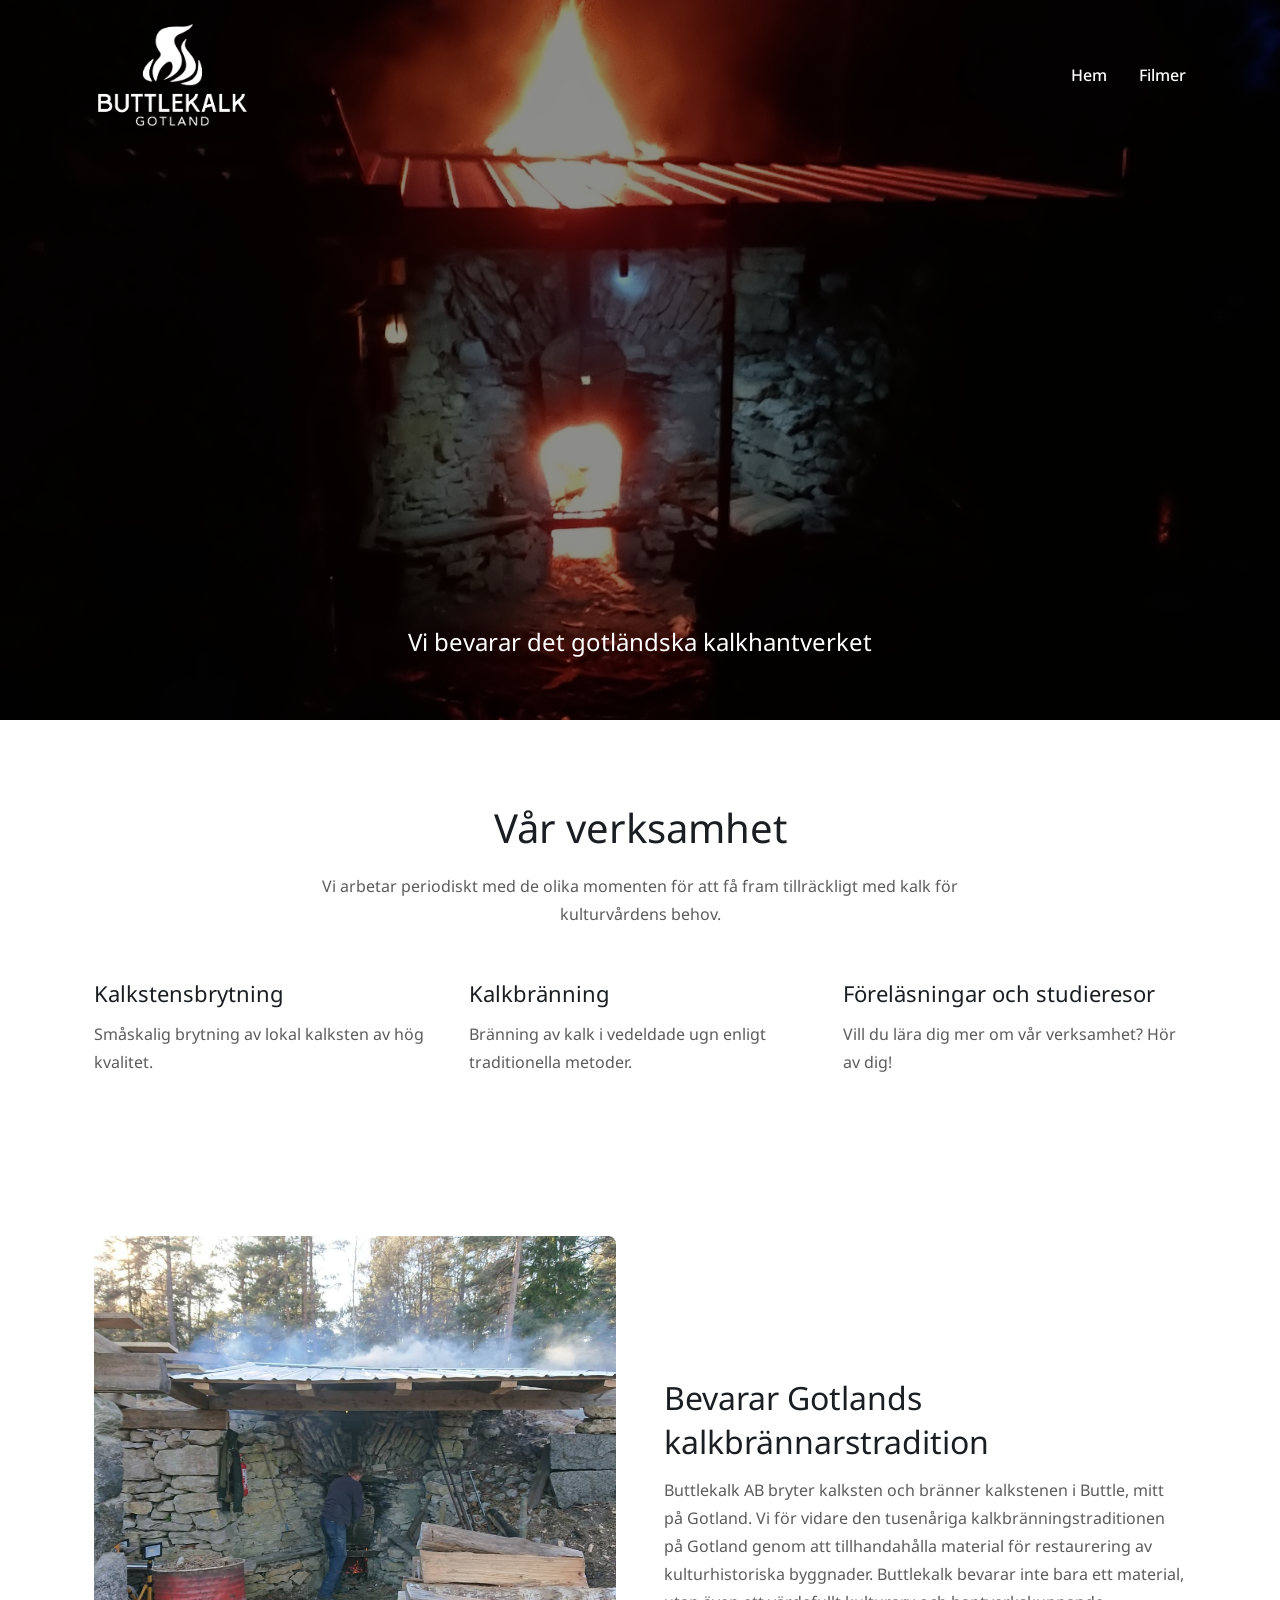
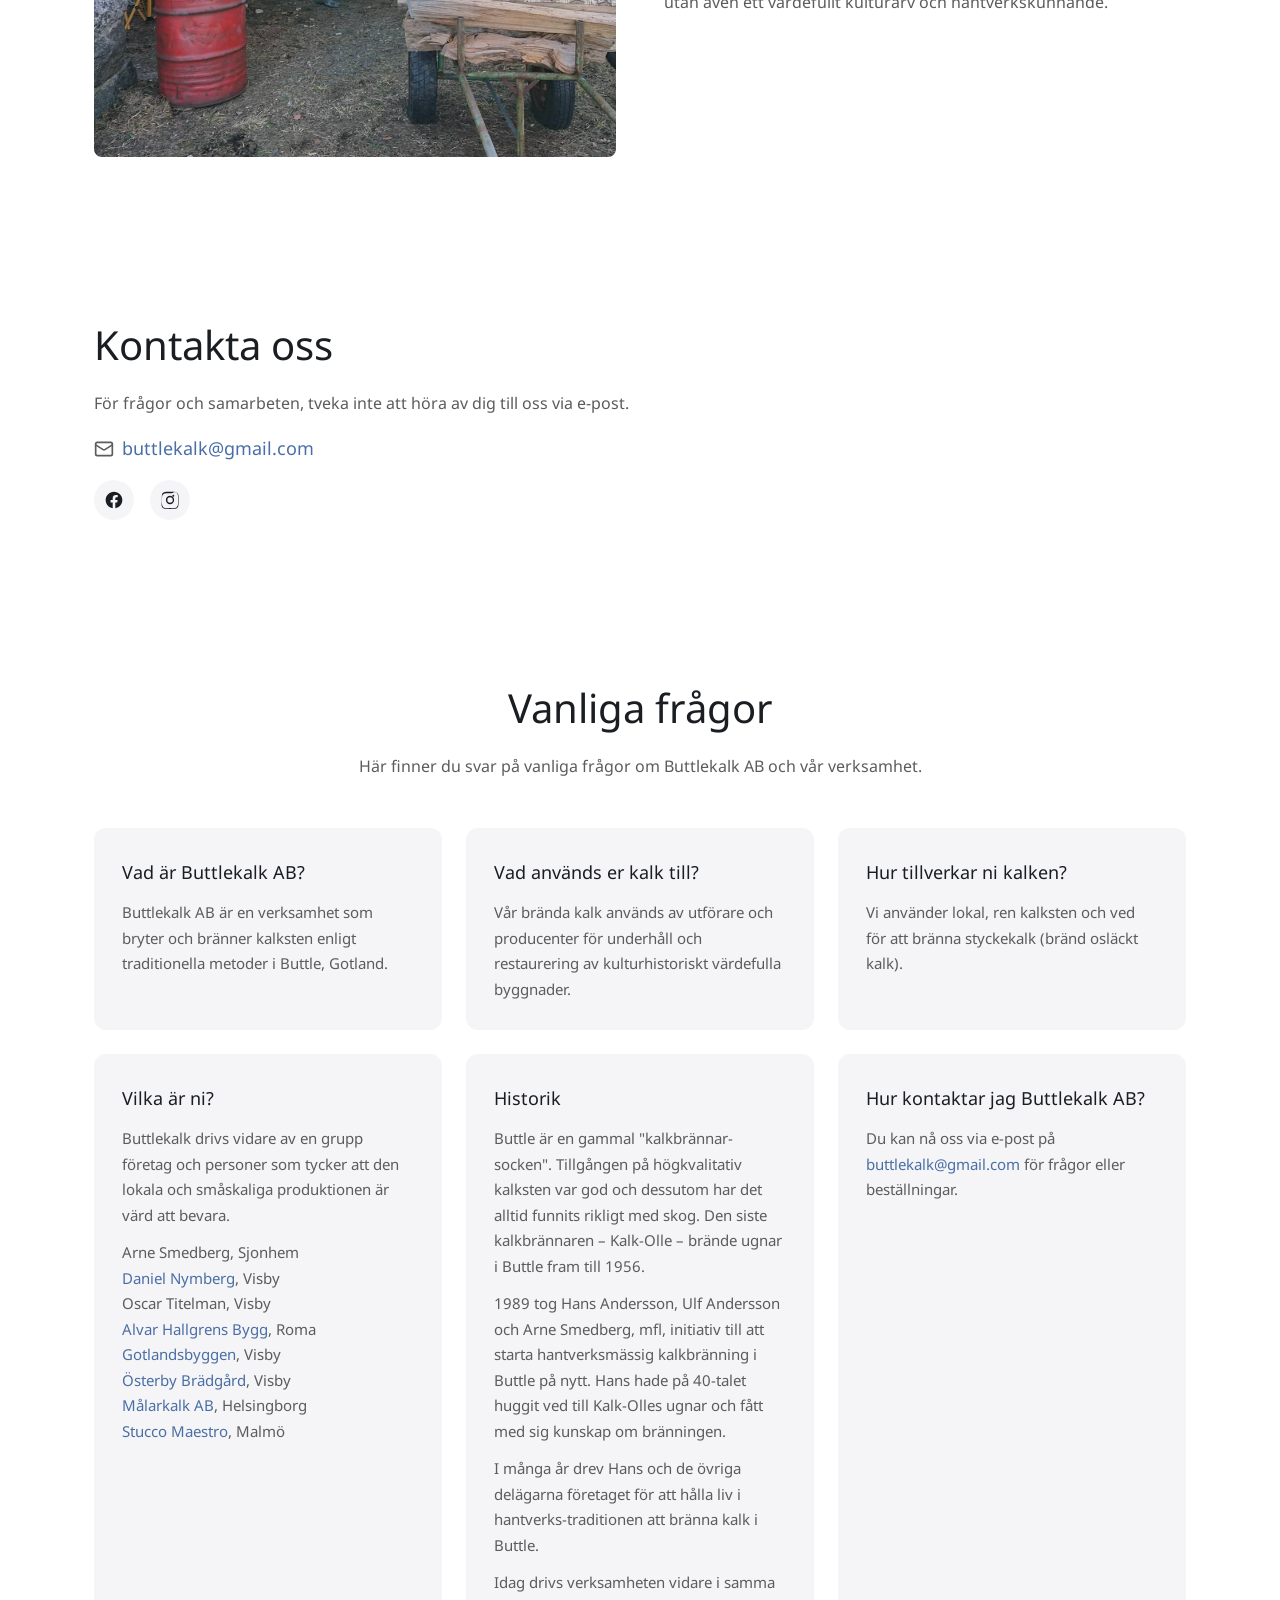
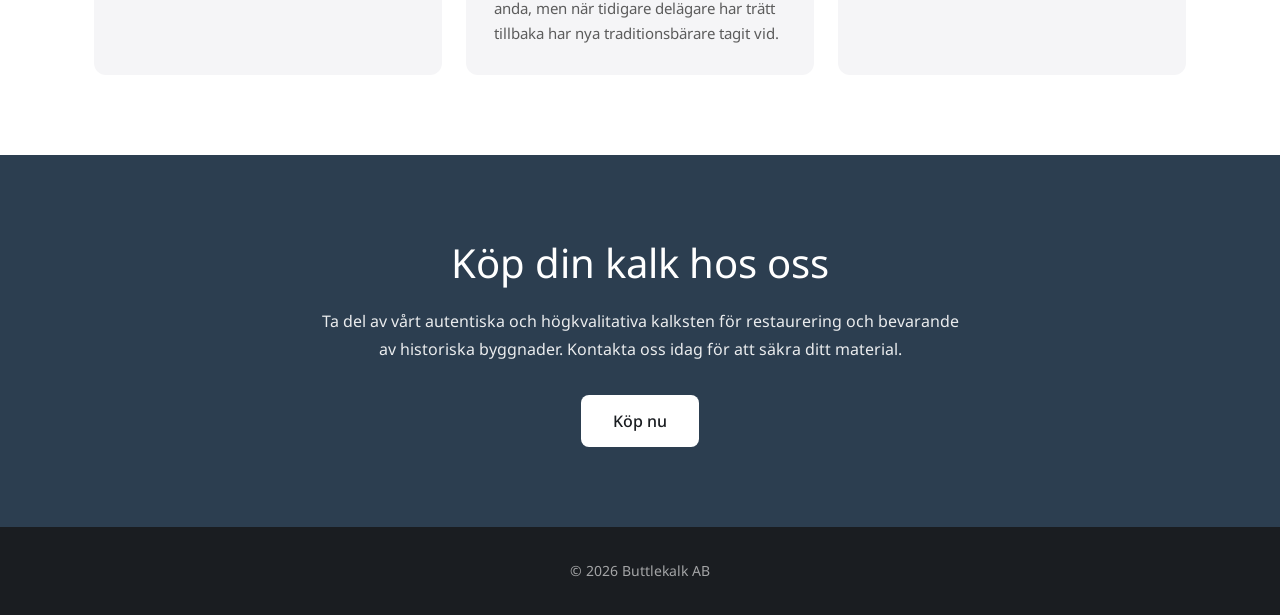
<file: index.html>
<!DOCTYPE html>
<html lang="sv">
<head>
  <meta charset="UTF-8">
  <meta name="viewport" content="width=device-width, initial-scale=1.0">
  <title>Buttlekalk AB – Gotländsk kalkbränning</title>
  <meta name="description" content="Buttlekalk AB bryter kalksten och bränner kalk enligt traditionella metoder i Buttle, Gotland. Material för restaurering av kulturhistoriska byggnader.">
  <meta property="og:title" content="Buttlekalk AB – Gotländsk kalkbränning">
  <meta property="og:description" content="Vi bevarar det gotländska kalkhantverket.">
  <meta property="og:image" content="images/hero-bg.jpg">
  <link rel="icon" href="images/logo.png" type="image/png">
  <link rel="preconnect" href="https://fonts.googleapis.com">
  <link rel="preconnect" href="https://fonts.gstatic.com" crossorigin>
  <link href="https://fonts.googleapis.com/css2?family=Noto+Sans:wght@400;500;700&display=swap" rel="stylesheet">
  <link rel="stylesheet" href="css/style.css">
</head>
<body>

  <!-- Header -->
  <header class="site-header">
    <div class="container header-inner">
      <a href="/" class="header-brand">
        <img src="images/logo.png" alt="Buttlekalk logotyp">
      </a>
      <nav>
        <button class="hamburger" aria-label="Meny" onclick="document.querySelector('.nav-links').classList.toggle('open')">
          <span></span><span></span><span></span>
        </button>
        <ul class="nav-links">
          <li><a href="/">Hem</a></li>
          <li><a href="/filmer/">Filmer</a></li>
        </ul>
      </nav>
    </div>
  </header>

  <!-- Hero -->
  <section class="hero">
    <div class="container hero-content">
      <p class="hero-tagline">Vi bevarar det gotländska kalkhantverket</p>
    </div>
  </section>

  <!-- Vår verksamhet -->
  <section class="section">
    <div class="container">
      <div class="section-header">
        <h2>Vår verksamhet</h2>
        <p>Vi arbetar periodiskt med de olika momenten för att få fram tillräckligt med kalk för kulturvårdens behov.</p>
      </div>
      <div class="verksamhet-grid">
        <div class="verksamhet-item">
          <h4>Kalkstensbrytning</h4>
          <p>Småskalig brytning av lokal kalksten av hög kvalitet.</p>
        </div>
        <div class="verksamhet-item">
          <h4>Kalkbränning</h4>
          <p>Bränning av kalk i vedeldade ugn enligt traditionella metoder.</p>
        </div>
        <div class="verksamhet-item">
          <h4>Föreläsningar och studieresor</h4>
          <p>Vill du lära dig mer om vår verksamhet? Hör av dig!</p>
        </div>
      </div>
    </div>
  </section>

  <!-- Bevarar traditionen -->
  <section class="section">
    <div class="container">
      <div class="tradition">
        <div class="tradition-image">
          <img src="images/kalkugn-arbete.png" alt="Arbete vid kalkugn i Buttle" loading="lazy">
        </div>
        <div class="tradition-text">
          <h3>Bevarar Gotlands kalkbrännarstradition</h3>
          <p>Buttlekalk AB bryter kalksten och bränner kalkstenen i Buttle, mitt på Gotland. Vi för vidare den tusenåriga kalkbränningstraditionen på Gotland genom att tillhandahålla material för restaurering av kulturhistoriska byggnader. Buttlekalk bevarar inte bara ett material, utan även ett värdefullt kulturarv och hantverkskunnande.</p>
        </div>
      </div>
    </div>
  </section>

  <!-- Kontakta oss -->
  <section class="section">
    <div class="container">
      <div class="kontakt-content">
        <h2>Kontakta oss</h2>
        <p>För frågor och samarbeten, tveka inte att höra av dig till oss via e-post.</p>
        <div class="kontakt-email">
          <svg xmlns="http://www.w3.org/2000/svg" width="20" height="20" viewBox="0 0 24 24" fill="none" stroke="currentColor" stroke-width="2" stroke-linecap="round" stroke-linejoin="round"><rect x="2" y="4" width="20" height="16" rx="2"/><path d="m22 7-8.97 5.7a1.94 1.94 0 0 1-2.06 0L2 7"/></svg>
          <a href="mailto:buttlekalk@gmail.com">buttlekalk@gmail.com</a>
        </div>
        <div class="social-icons">
          <a href="https://www.facebook.com/buttlekalk" target="_blank" rel="noopener" aria-label="Facebook">
            <svg xmlns="http://www.w3.org/2000/svg" viewBox="0 0 24 24" fill="currentColor"><path d="M22 12c0-5.523-4.477-10-10-10S2 6.477 2 12c0 4.991 3.657 9.128 8.438 9.879V14.89h-2.54V12h2.54V9.797c0-2.506 1.492-3.89 3.777-3.89 1.094 0 2.238.195 2.238.195v2.46h-1.26c-1.243 0-1.63.771-1.63 1.562V12h2.773l-.443 2.89h-2.33v6.989C18.343 21.129 22 16.99 22 12z"/></svg>
          </a>
          <a href="https://www.instagram.com/buttlekalk" target="_blank" rel="noopener" aria-label="Instagram">
            <svg xmlns="http://www.w3.org/2000/svg" viewBox="0 0 24 24" fill="currentColor"><path d="M12 2.163c3.204 0 3.584.012 4.85.07 1.17.054 1.97.24 2.43.403a4.08 4.08 0 0 1 1.518.987 4.08 4.08 0 0 1 .987 1.518c.164.46.35 1.26.403 2.43.058 1.266.07 1.646.07 4.85s-.012 3.584-.07 4.85c-.054 1.17-.24 1.97-.403 2.43a4.08 4.08 0 0 1-.987 1.518 4.08 4.08 0 0 1-1.518.987c-.46.164-1.26.35-2.43.403-1.266.058-1.646.07-4.85.07s-3.584-.012-4.85-.07c-1.17-.054-1.97-.24-2.43-.403a4.08 4.08 0 0 1-1.518-.987 4.08 4.08 0 0 1-.987-1.518c-.164-.46-.35-1.26-.403-2.43C2.175 15.584 2.163 15.204 2.163 12s.012-3.584.07-4.85c.054-1.17.24-1.97.403-2.43a4.08 4.08 0 0 1 .987-1.518A4.08 4.08 0 0 1 5.14 2.636c.46-.164 1.26-.35 2.43-.403C8.836 2.175 9.216 2.163 12 2.163zm0 1.802c-3.15 0-3.504.012-4.743.068-1.145.052-1.767.244-2.18.405a3.64 3.64 0 0 0-1.357.882 3.64 3.64 0 0 0-.882 1.357c-.161.413-.353 1.035-.405 2.18C2.377 8.496 2.365 8.85 2.365 12s.012 3.504.068 4.743c.052 1.145.244 1.767.405 2.18.216.556.49.95.882 1.357.407.392.801.666 1.357.882.413.161 1.035.353 2.18.405 1.24.056 1.593.068 4.743.068s3.504-.012 4.743-.068c1.145-.052 1.767-.244 2.18-.405a3.64 3.64 0 0 0 1.357-.882c.392-.407.666-.801.882-1.357.161-.413.353-1.035.405-2.18.056-1.24.068-1.593.068-4.743s-.012-3.504-.068-4.743c-.052-1.145-.244-1.767-.405-2.18a3.64 3.64 0 0 0-.882-1.357 3.64 3.64 0 0 0-1.357-.882c-.413-.161-1.035-.353-2.18-.405C15.504 3.977 15.15 3.965 12 3.965zm0 3.067a4.968 4.968 0 1 1 0 9.936 4.968 4.968 0 0 1 0-9.936zm0 8.19a3.223 3.223 0 1 0 0-6.445 3.223 3.223 0 0 0 0 6.445zm5.165-8.384a1.16 1.16 0 1 1-2.32 0 1.16 1.16 0 0 1 2.32 0z"/></svg>
          </a>
        </div>
      </div>
    </div>
  </section>

  <!-- Vanliga frågor -->
  <section class="section">
    <div class="container">
      <div class="section-header">
        <h2>Vanliga frågor</h2>
        <p>Här finner du svar på vanliga frågor om Buttlekalk AB och vår verksamhet.</p>
      </div>
      <div class="faq-grid">
        <div class="faq-card">
          <h5>Vad är Buttlekalk AB?</h5>
          <p>Buttlekalk AB är en verksamhet som bryter och bränner kalksten enligt traditionella metoder i Buttle, Gotland.</p>
        </div>
        <div class="faq-card">
          <h5>Vad används er kalk till?</h5>
          <p>Vår brända kalk används av utförare och producenter för underhåll och restaurering av kulturhistoriskt värdefulla byggnader.</p>
        </div>
        <div class="faq-card">
          <h5>Hur tillverkar ni kalken?</h5>
          <p>Vi använder lokal, ren kalksten och ved för att bränna styckekalk (bränd osläckt kalk).</p>
        </div>
        <div class="faq-card">
          <h5>Vilka är ni?</h5>
          <p>Buttlekalk drivs vidare av en grupp företag och personer som tycker att den lokala och småskaliga produktionen är värd att bevara.</p>
          <p style="margin-top: 12px;">
            Arne Smedberg, Sjonhem<br>
            <a href="https://danielnymberg.se/">Daniel Nymberg</a>, Visby<br>
            Oscar Titelman, Visby<br>
            <a href="https://alvarhallgrenbygg.se/">Alvar Hallgrens Bygg</a>, Roma<br>
            <a href="https://gotlandsbyggen.se/start/">Gotlandsbyggen</a>, Visby<br>
            <a href="https://osterby.nu/">Österby Brädgård</a>, Visby<br>
            <a href="https://www.malarkalk.se/">Målarkalk AB</a>, Helsingborg<br>
            <a href="https://stucco.se/">Stucco Maestro</a>, Malmö
          </p>
        </div>
        <div class="faq-card">
          <h5>Historik</h5>
          <p>Buttle är en gammal "kalkbrännar-socken". Tillgången på högkvalitativ kalksten var god och dessutom har det alltid funnits rikligt med skog. Den siste kalkbrännaren – Kalk-Olle – brände ugnar i Buttle fram till 1956.</p>
          <p style="margin-top: 12px;">1989 tog Hans Andersson, Ulf Andersson och Arne Smedberg, mfl, initiativ till att starta hantverksmässig kalkbränning i Buttle på nytt. Hans hade på 40-talet huggit ved till Kalk-Olles ugnar och fått med sig kunskap om bränningen.</p>
          <p style="margin-top: 12px;">I många år drev Hans och de övriga delägarna företaget för att hålla liv i hantverks-traditionen att bränna kalk i Buttle.</p>
          <p style="margin-top: 12px;">Idag drivs verksamheten vidare i samma anda, men när tidigare delägare har trätt tillbaka har nya traditionsbärare tagit vid.</p>
        </div>
        <div class="faq-card">
          <h5>Hur kontaktar jag Buttlekalk AB?</h5>
          <p>Du kan nå oss via e-post på <a href="mailto:buttlekalk@gmail.com">buttlekalk@gmail.com</a> för frågor eller beställningar.</p>
        </div>
      </div>
    </div>
  </section>

  <!-- CTA -->
  <section class="cta-section">
    <div class="container">
      <h2>Köp din kalk hos oss</h2>
      <p>Ta del av vårt autentiska och högkvalitativa kalksten för restaurering och bevarande av historiska byggnader. Kontakta oss idag för att säkra ditt material.</p>
      <a href="mailto:buttlekalk@gmail.com" class="btn btn-secondary">Köp nu</a>
    </div>
  </section>

  <!-- Footer -->
  <footer class="site-footer">
    <div class="container">
      <p>&copy; 2026 Buttlekalk AB</p>
    </div>
  </footer>

</body>
</html>
</file>
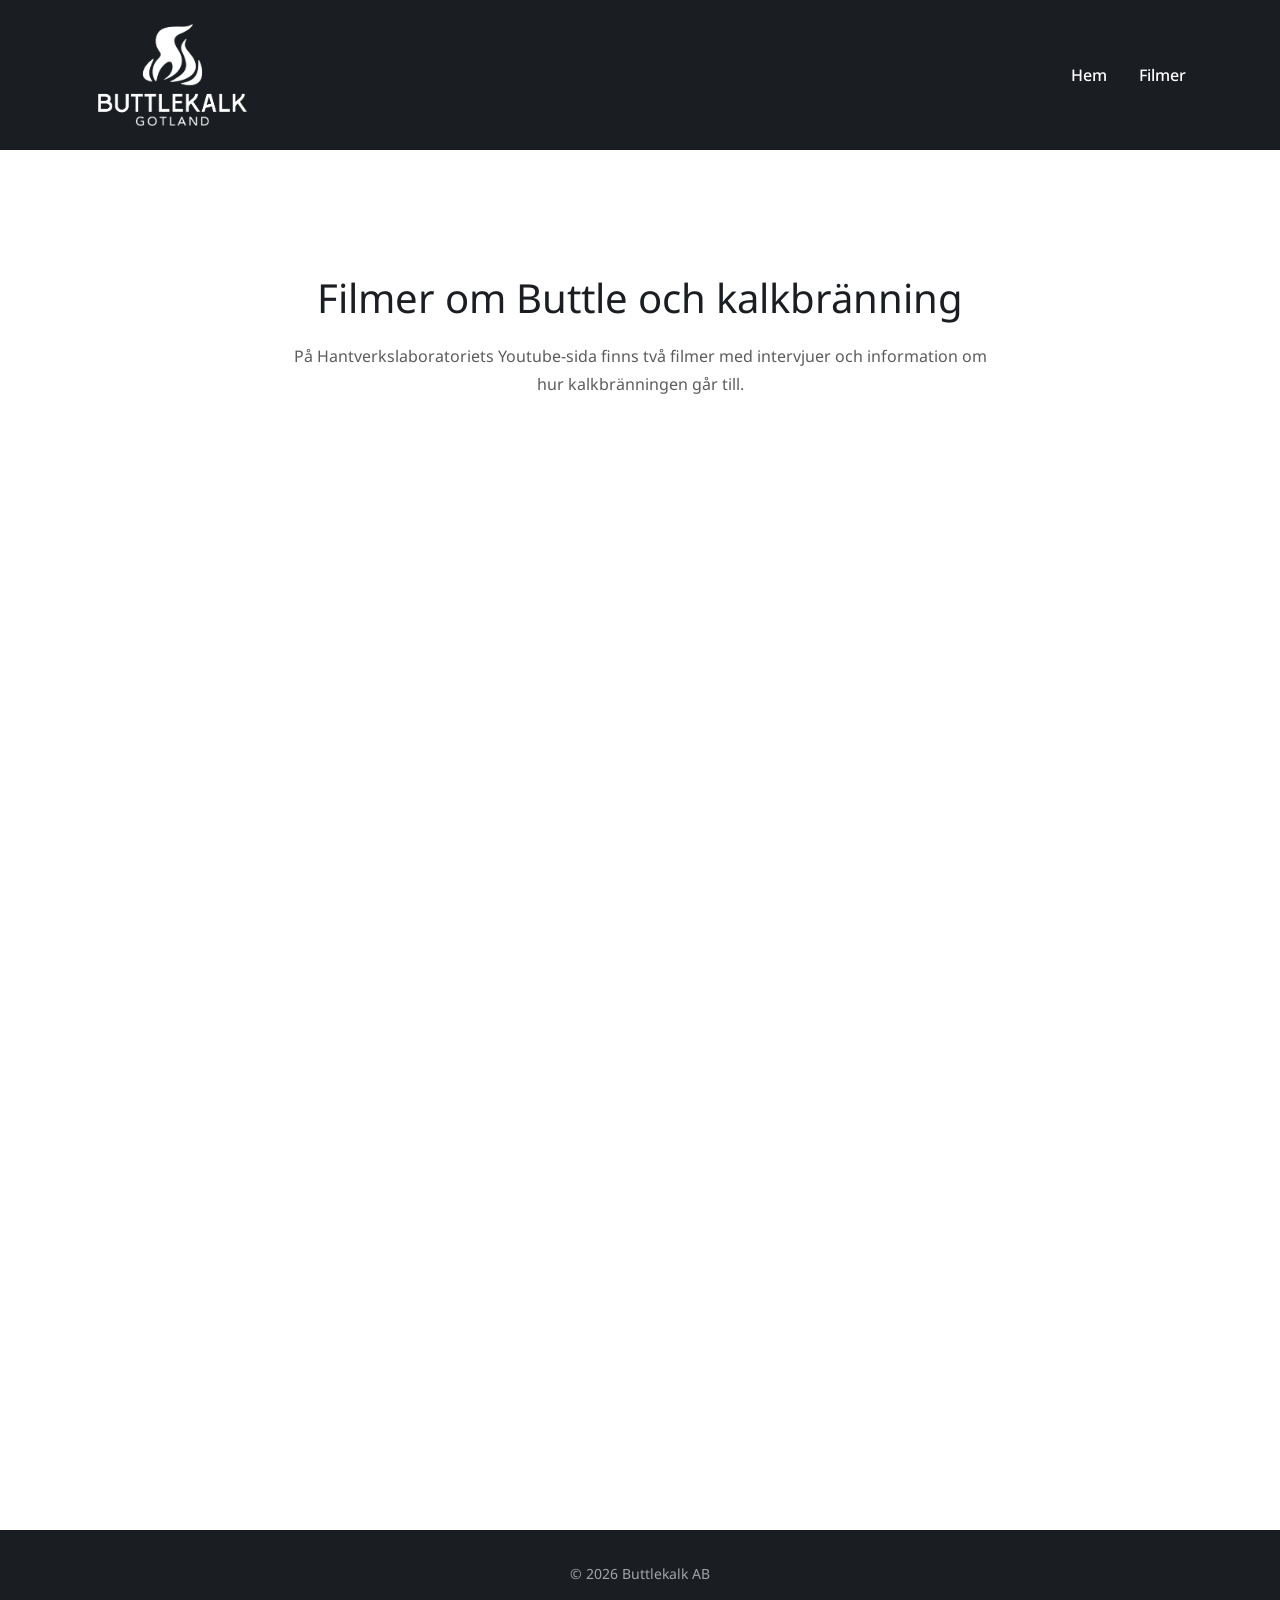
<file: filmer/index.html>
<!DOCTYPE html>
<html lang="sv">
<head>
  <meta charset="UTF-8">
  <meta name="viewport" content="width=device-width, initial-scale=1.0">
  <title>Filmer – Buttlekalk AB</title>
  <meta name="description" content="Filmer om kalkbränning i Buttle på Gotland. Intervjuer och information om hur kalkbränningen går till.">
  <link rel="icon" href="../images/logo.png" type="image/png">
  <link rel="preconnect" href="https://fonts.googleapis.com">
  <link rel="preconnect" href="https://fonts.gstatic.com" crossorigin>
  <link href="https://fonts.googleapis.com/css2?family=Noto+Sans:wght@400;500;700&display=swap" rel="stylesheet">
  <link rel="stylesheet" href="../css/style.css">
</head>
<body>

  <!-- Header -->
  <header class="site-header" style="position: relative; background: var(--bg-dark);">
    <div class="container header-inner">
      <a href="/" class="header-brand">
        <img src="../images/logo.png" alt="Buttlekalk logotyp">
      </a>
      <nav>
        <button class="hamburger" aria-label="Meny" onclick="document.querySelector('.nav-links').classList.toggle('open')">
          <span></span><span></span><span></span>
        </button>
        <ul class="nav-links">
          <li><a href="/">Hem</a></li>
          <li><a href="/filmer/">Filmer</a></li>
        </ul>
      </nav>
    </div>
  </header>

  <!-- Filmer -->
  <section class="film-section">
    <div class="container">
      <div class="section-header">
        <h2>Filmer om Buttle och kalkbränning</h2>
        <p>På Hantverkslaboratoriets Youtube-sida finns två filmer med intervjuer och information om hur kalkbränningen går till.</p>
      </div>
      <div class="video-wrapper">
        <iframe src="https://www.youtube.com/embed/ltDpsC2XeEs" title="Film om kalkbränning 1" allow="accelerometer; autoplay; clipboard-write; encrypted-media; gyroscope; picture-in-picture" allowfullscreen loading="lazy"></iframe>
      </div>
      <div class="video-wrapper">
        <iframe src="https://www.youtube.com/embed/9DmRQEK5pN4" title="Film om kalkbränning 2" allow="accelerometer; autoplay; clipboard-write; encrypted-media; gyroscope; picture-in-picture" allowfullscreen loading="lazy"></iframe>
      </div>
    </div>
  </section>

  <!-- Footer -->
  <footer class="site-footer">
    <div class="container">
      <p>&copy; 2026 Buttlekalk AB</p>
    </div>
  </footer>

</body>
</html>
</file>
<file: css/style.css>
/* ========================================
   Buttlekalk AB – Style
   ======================================== */

/* Reset & Base */
*, *::before, *::after {
  box-sizing: border-box;
  margin: 0;
  padding: 0;
}

:root {
  --bg-dark: #1a1d21;
  --bg-white: #ffffff;
  --bg-card: #f5f5f7;
  --bg-cta: #2c3e50;
  --text-dark: #1a1d21;
  --text-muted: #5c5c5c;
  --text-white: #ffffff;
  --link-color: #4a6fa5;
  --link-hover: #3a5a8a;
  --btn-primary-bg: #4169E1;
  --btn-primary-text: #ffffff;
  --btn-secondary-bg: #ffffff;
  --btn-secondary-text: #1a1d21;
}

html {
  scroll-behavior: smooth;
}

body {
  font-family: 'Noto Sans', sans-serif;
  font-size: 16px;
  font-weight: 400;
  line-height: 1.75;
  color: var(--text-muted);
  background: var(--bg-white);
}

a {
  color: var(--link-color);
  text-decoration: none;
}
a:hover {
  color: var(--link-hover);
  text-decoration: underline;
}

img {
  max-width: 100%;
  height: auto;
  display: block;
}

/* Container */
.container {
  max-width: 1140px;
  margin: 0 auto;
  padding: 0 24px;
}

/* Typography */
h2 {
  font-size: 40px;
  font-weight: 400;
  line-height: 1.4;
  color: var(--text-dark);
  margin-bottom: 16px;
}
h3 {
  font-size: 32px;
  font-weight: 400;
  line-height: 1.375;
  color: var(--text-dark);
  margin-bottom: 12px;
}
h4 {
  font-size: 22px;
  font-weight: 400;
  line-height: 1.636;
  color: var(--text-dark);
  margin-bottom: 8px;
}
h5 {
  font-size: 18px;
  font-weight: 400;
  line-height: 1.778;
  color: var(--text-dark);
  margin-bottom: 8px;
}

/* Buttons */
.btn {
  display: inline-block;
  padding: 12px 32px;
  border-radius: 8px;
  font-weight: 500;
  font-size: 16px;
  text-decoration: none;
  cursor: pointer;
  border: none;
  transition: opacity 0.2s;
}
.btn:hover {
  opacity: 0.9;
  text-decoration: none;
}
.btn-primary {
  background: var(--btn-primary-bg);
  color: var(--btn-primary-text);
}
.btn-secondary {
  background: var(--btn-secondary-bg);
  color: var(--btn-secondary-text);
}

/* ========================================
   Header
   ======================================== */
.site-header {
  position: absolute;
  top: 0;
  left: 0;
  right: 0;
  z-index: 100;
  padding: 20px 0;
}
.header-inner {
  display: flex;
  align-items: center;
  justify-content: space-between;
}
.header-brand {
  display: flex;
  align-items: center;
  gap: 12px;
  text-decoration: none;
}
.header-brand img {
  height: 110px;
  width: auto;
}
.header-brand-text {
  color: var(--text-white);
  font-size: 18px;
  font-weight: 500;
}

/* Navigation */
.nav-links {
  display: flex;
  gap: 32px;
  list-style: none;
}
.nav-links a {
  color: var(--text-white);
  font-weight: 500;
  text-decoration: none;
  font-size: 16px;
}
.nav-links a:hover {
  text-decoration: underline;
  color: var(--text-white);
}

/* Hamburger */
.hamburger {
  display: none;
  flex-direction: column;
  gap: 5px;
  background: none;
  border: none;
  cursor: pointer;
  padding: 4px;
}
.hamburger span {
  display: block;
  width: 24px;
  height: 2px;
  background: var(--text-white);
  transition: transform 0.3s;
}

/* ========================================
   Hero
   ======================================== */
.hero {
  position: relative;
  min-height: 80vh;
  display: flex;
  align-items: flex-end;
  background: url('../images/hero-bg.jpg') center center / cover no-repeat;
  padding: 60px 0;
}
.hero::before {
  content: '';
  position: absolute;
  inset: 0;
  background: rgba(0, 0, 0, 0.45);
}
.hero-content {
  position: relative;
  z-index: 1;
  max-width: 700px;
}
.hero-tagline {
  color: var(--text-white);
  font-size: 24px;
  font-weight: 400;
  line-height: 1.5;
}

/* ========================================
   Sections
   ======================================== */
.section {
  padding: 80px 0;
}
.section-header {
  text-align: center;
  margin-bottom: 48px;
}
.section-header p {
  max-width: 700px;
  margin: 0 auto;
}

/* Verksamhet – 3 columns */
.verksamhet-grid {
  display: grid;
  grid-template-columns: repeat(3, 1fr);
  gap: 32px;
}
.verksamhet-item h4 {
  margin-bottom: 8px;
}

/* Tradition – image + text */
.tradition {
  display: flex;
  gap: 48px;
  align-items: center;
}
.tradition-image {
  flex: 1;
  min-width: 0;
}
.tradition-image img {
  border-radius: 8px;
  width: 100%;
  object-fit: cover;
}
.tradition-text {
  flex: 1;
  min-width: 0;
}

/* Kontakt */
.kontakt-content {
  max-width: 600px;
}
.kontakt-email {
  display: flex;
  align-items: center;
  gap: 8px;
  margin: 16px 0;
  font-size: 18px;
}
.kontakt-email svg {
  flex-shrink: 0;
}
.social-icons {
  display: flex;
  gap: 16px;
  margin-top: 16px;
}
.social-icons a {
  display: flex;
  align-items: center;
  justify-content: center;
  width: 40px;
  height: 40px;
  border-radius: 50%;
  background: var(--bg-card);
  color: var(--text-dark);
  transition: background 0.2s;
}
.social-icons a:hover {
  background: #e0e0e3;
}
.social-icons svg {
  width: 20px;
  height: 20px;
}

/* FAQ Grid */
.faq-grid {
  display: grid;
  grid-template-columns: repeat(3, 1fr);
  gap: 24px;
}
.faq-card {
  background: var(--bg-card);
  border-radius: 12px;
  padding: 28px;
}
.faq-card h5 {
  margin-bottom: 12px;
}
.faq-card p {
  font-size: 15px;
  line-height: 1.7;
}

/* CTA */
.cta-section {
  background: var(--bg-cta);
  text-align: center;
  padding: 80px 0;
}
.cta-section h2 {
  color: var(--text-white);
}
.cta-section p {
  color: var(--text-white);
  max-width: 650px;
  margin: 0 auto 32px;
  opacity: 0.9;
}

/* Footer */
.site-footer {
  background: var(--bg-dark);
  padding: 32px 0;
  text-align: center;
}
.site-footer p {
  color: var(--text-white);
  opacity: 0.6;
  font-size: 14px;
}

/* ========================================
   Film page
   ======================================== */
.film-section {
  padding: 120px 0 80px;
}
.film-section .section-header {
  margin-bottom: 40px;
}
.video-wrapper {
  max-width: 800px;
  margin: 0 auto 48px;
  aspect-ratio: 16 / 9;
}
.video-wrapper iframe {
  width: 100%;
  height: 100%;
  border: none;
  border-radius: 8px;
}

/* ========================================
   Responsive
   ======================================== */
@media (max-width: 1024px) {
  h2 { font-size: 32px; }
  .faq-grid { grid-template-columns: repeat(2, 1fr); }
}

@media (max-width: 768px) {
  h2 { font-size: 28px; }
  h3 { font-size: 26px; }
  .hero { min-height: 70vh; }
  .hero-tagline { font-size: 20px; }

  /* Hamburger toggle */
  .hamburger { display: flex; }
  .nav-links {
    display: none;
    position: absolute;
    top: 100%;
    right: 24px;
    background: rgba(0,0,0,0.9);
    flex-direction: column;
    padding: 20px 32px;
    border-radius: 8px;
    gap: 16px;
  }
  .nav-links.open { display: flex; }

  .verksamhet-grid { grid-template-columns: 1fr; }
  .tradition { flex-direction: column; }
  .faq-grid { grid-template-columns: 1fr; }
  .section { padding: 56px 0; }
}
</file>
